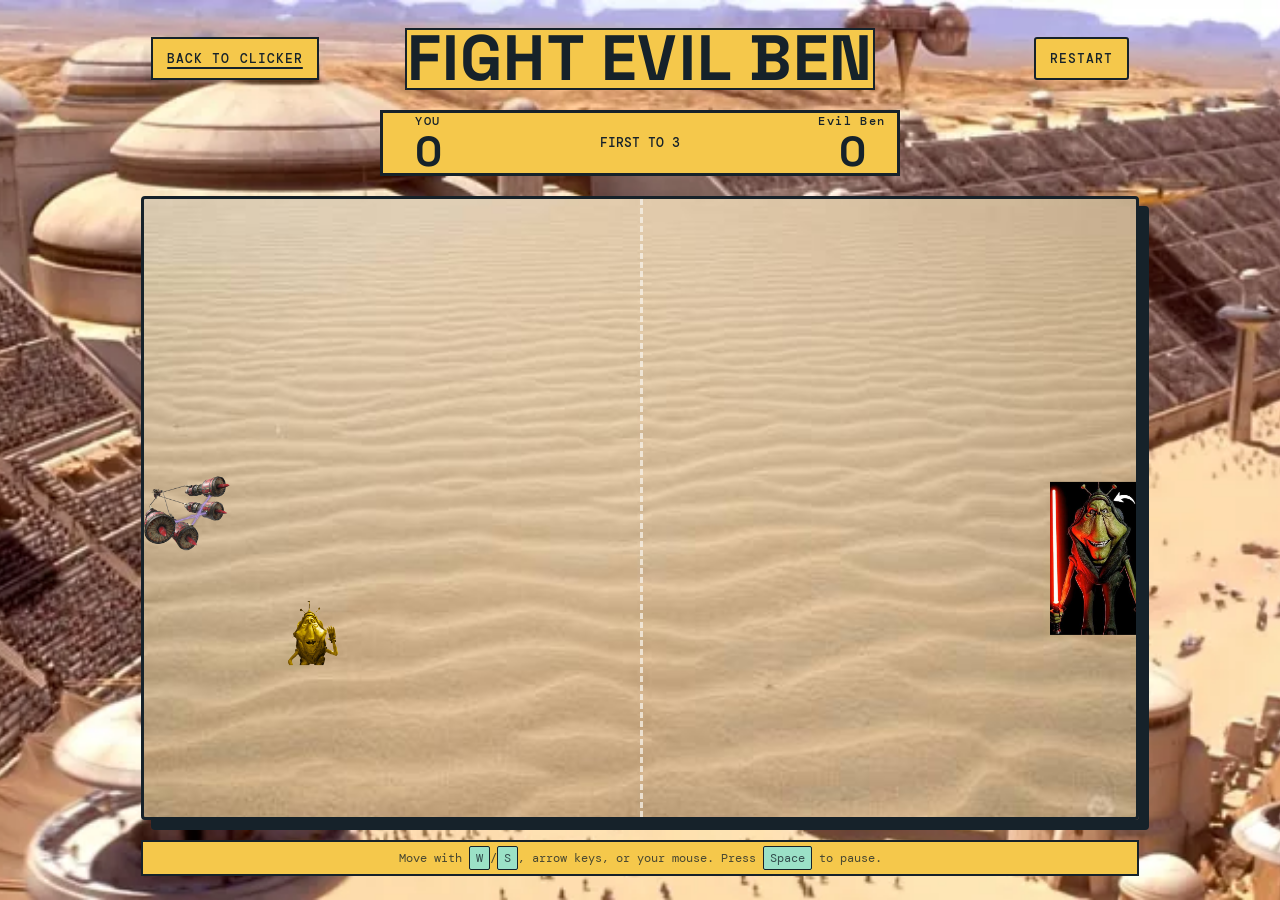
<file: pong.html>
<!doctype html>
<html lang="en">
<head>
    <meta charset="utf-8">
    <meta name="viewport" content="width=device-width, initial-scale=1">
    <title>Ben Pong</title>
    <link rel="stylesheet" href="pong.css">
</head>
<body>
    <main class="pong-page">
        <header class="pong-header">
            <a class="back-link" href="index.html">Back to clicker</a>
            <div>
                <h1>FIGHT EVIL BEN</h1>
            </div>
            <button id="restart-pong" class="restart-button" type="button">Restart</button>
        </header>

        <section class="scoreboard" aria-label="Pong score">
            <div><span class="score-label">YOU</span><strong id="player-score">0</strong></div>
            <p id="pong-status">First to 7</p>
            <div><span class="score-label">Evil Ben</span><strong id="cpu-score">0</strong></div>
        </section>

        <section class="pong-arena" aria-label="Pong game">
            <div class="center-line" aria-hidden="true"></div>
            <img id="player-paddle" class="pong-ben paddle" src="assets/bt310_quadra.png" alt="Your Ben paddle">
            <img id="cpu-paddle" class="pong-ben paddle" src="assets/evil_ben.png" alt="CPU Ben paddle">
            <img id="pong-ball" class="pong-ben ball" src="assets/gold_ben.png" alt="Ben Pong ball">
        </section>

        <p class="controls">Move with <kbd>W</kbd>/<kbd>S</kbd>, arrow keys, or your mouse. Press <kbd>Space</kbd> to pause.</p>
    </main>
    <script src="pong.js"></script>
</body>
</html>
</file>
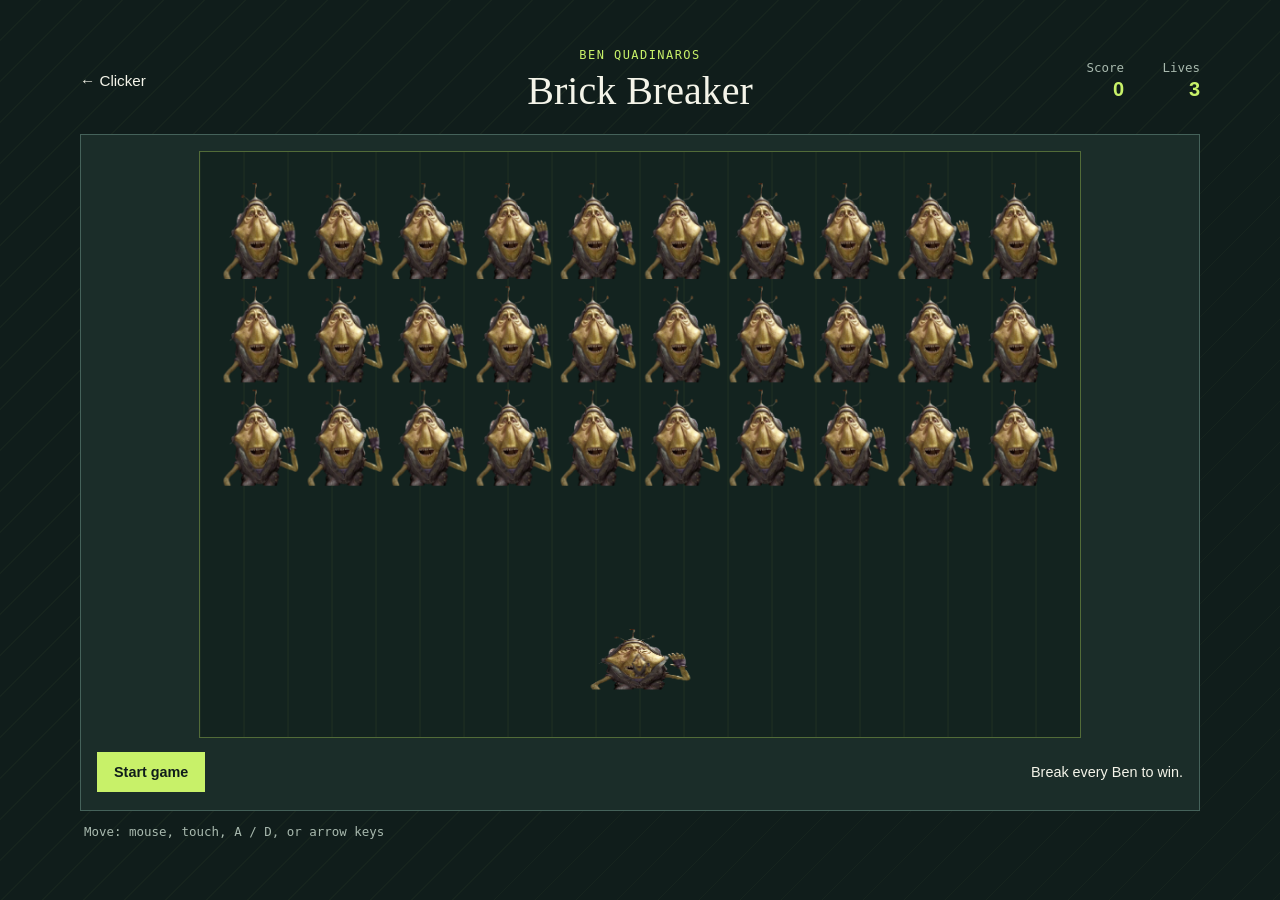
<file: minigames/brick_breaker/brick_breaker.html>
<!doctype html>
<html lang="en">
<head>
    <meta charset="UTF-8">
    <meta name="viewport" content="width=device-width, initial-scale=1.0">
    <title>Ben Brick Breaker</title>
    <link rel="stylesheet" href="brick_breaker.css">
</head>
<body>
    <main class="game-shell">
        <header class="game-header">
            <a class="back-button" href="../../index.html">&larr; Clicker</a>
            <div class="title-block">
                <p class="eyebrow">BEN QUADINAROS</p>
                <h1>Brick Breaker</h1>
            </div>
            <div class="scoreboard" aria-live="polite">
                <div><span>Score</span><strong id="score">0</strong></div>
                <div><span>Lives</span><strong id="lives">3</strong></div>
            </div>
        </header>

        <section class="game-panel" aria-label="Brick breaker game">
            <canvas id="gameCanvas" width="960" height="640" aria-label="Ben Brick Breaker playfield">
                Your browser does not support canvas.
            </canvas>
            <div class="game-actions">
                <button id="startButton" type="button">Start game</button>
                <p id="gameMessage" role="status">Break every Ben to win.</p>
            </div>
        </section>

        <footer class="game-footer">
            <span>Move: mouse, touch, A / D, or arrow keys</span>
        </footer>
    </main>
</body>
<script src="brick_breaker.js" defer></script>
</html>
</file>
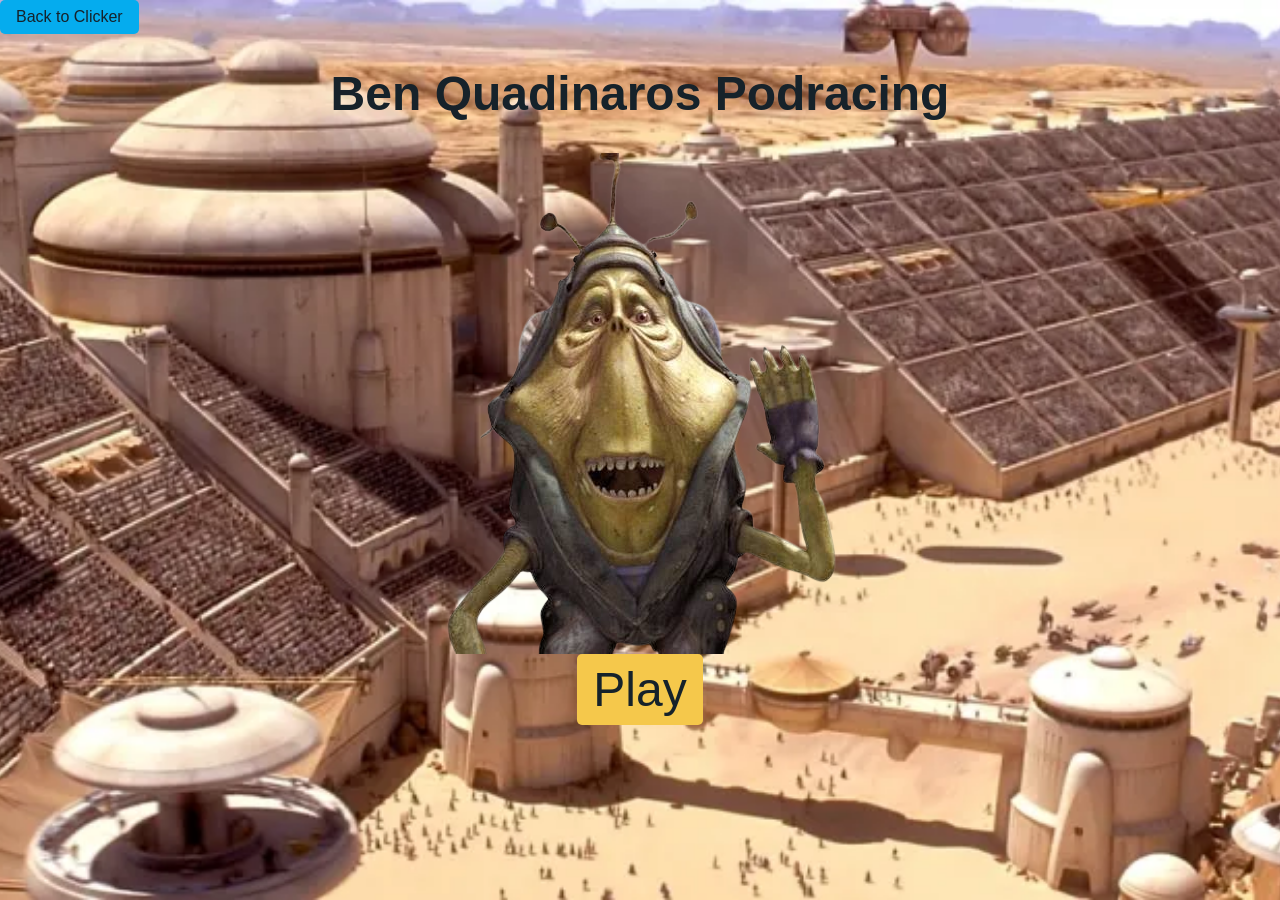
<file: minigames/podracing/podracing.html>
<!doctype html>
<html lang="en">
<head>
    <meta charset="UTF-8">
    <meta name="viewport" content="width=device-width, initial-scale=1.0">
    <title>Ben Quadinaros Podracing</title>
    <link rel="stylesheet" href="podracing.css">
</head>
<body>
    <button class="backButton" id="backButton">Back to Clicker</button>
    <h1>Ben Quadinaros Podracing</h1>
    <img class="ben" src="../../assets/ben.png" alt="Ben Quadinaros">
    <div></div>
    <button class="playButton" id="playButton">Play</button>
</body>
<script src="podracing.js"></script>

</html>
</file>
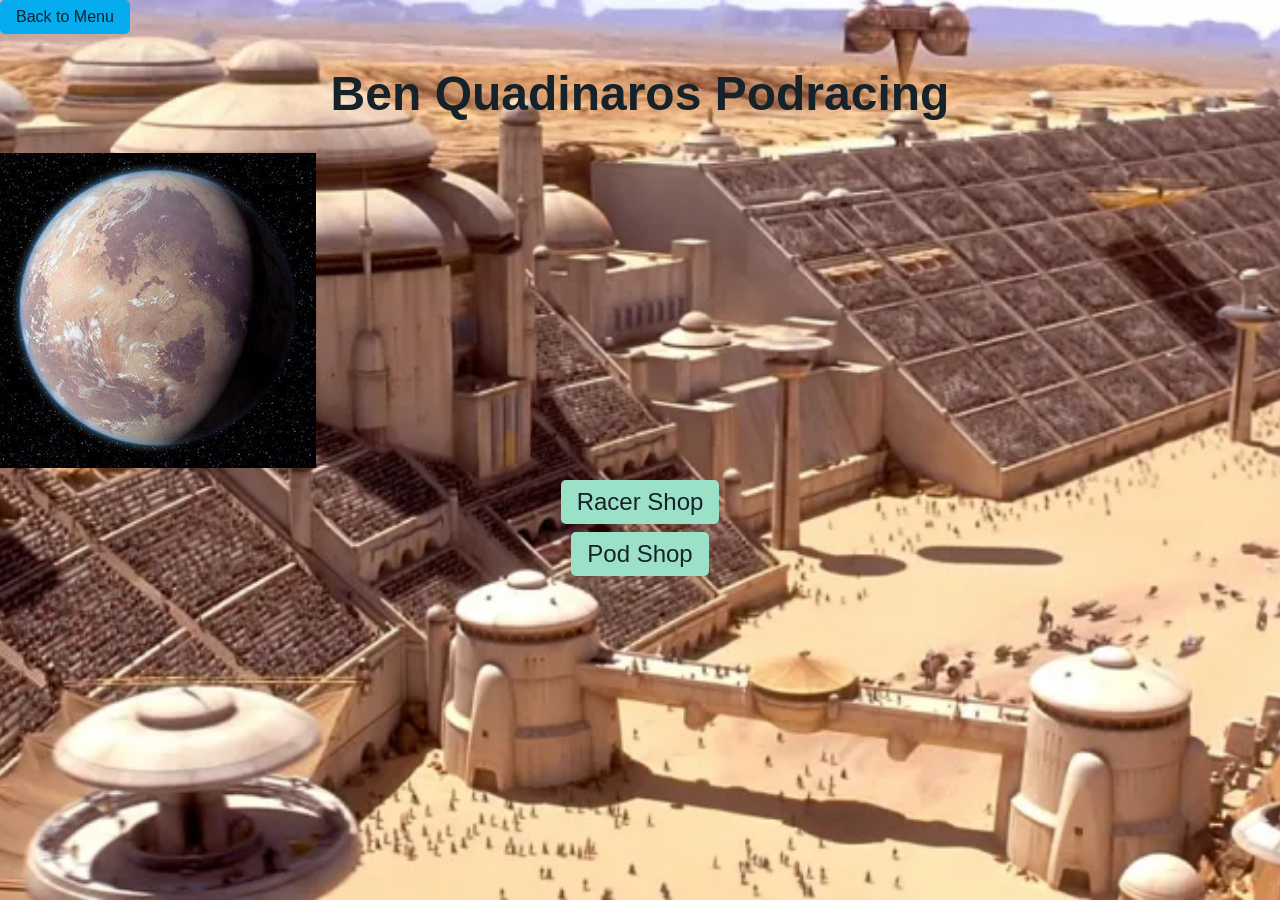
<file: minigames/podracing/podracing_game.html>
<!DOCTYPE html>
<html lang="en">
<head>
    <meta charset="UTF-8">
    <meta name="viewport" content="width=device-width, initial-scale=1.0">
    <title>Ben Quadinaros Podracing</title>
    <link rel="stylesheet" href="podracing.css">
</head>
<body>
    <button class="backButton" id="menuButton">Back to Menu</button>
    <h1>Ben Quadinaros Podracing</h1>
    <img id="tatooine" src="../../assets/tatooine.jpg" alt="Ben Quadinaros">
    <div></div>
    <button class="shopButton" id="racerShopButton">Racer Shop</button>
    <button class="shopButton" id="podShopButton">Pod Shop</button>
</body>
<script src="podracing.js"></script>

</html>
</file>
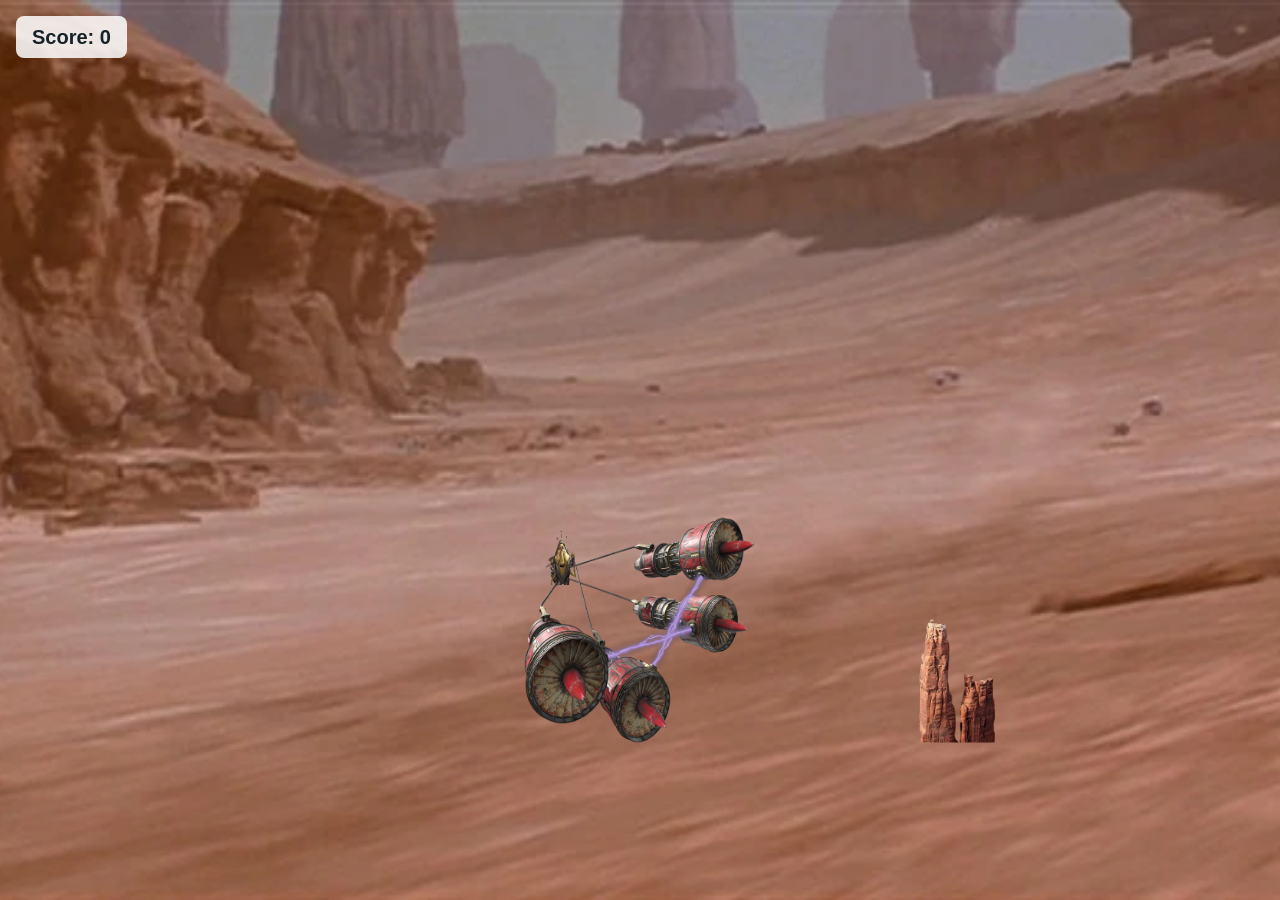
<file: minigames/podracing/racing.html>
<!DOCTYPE html>
<html lang="en">

<head>
    <meta charset="UTF-8">
    <meta name="viewport" content="width=device-width, initial-scale=1.0">
    <title>Ben Quadinaros Podracing</title>
    <link rel="stylesheet" href="racing.css">
</head>
<body>
    <audio id="raceAudio" src="../../assets/racing.wav" loop></audio>
    <div class="race-score" aria-live="polite">Score: <span id="raceScore">0</span></div>
    <div>
    <img class="pod" id = "pod" src="../../assets/bt310_quadra.png" alt="BT310 Quadra">
    <img class="ben" id = "ben" src="../../assets/ben.png" alt="Ben Quadinaros">
    </div>
    <img class="obstacle" id = "obstacle" src="../../assets/rock_spire.png" alt="Obstacle">
    <section class="game-over" id="gameOver" role="alertdialog" aria-labelledby="gameOverTitle" hidden>
        <h1 id="gameOverTitle">Race Over</h1>
        <p>Your pod hit an obstacle.</p>
        <button id="restartButton" type="button">Back to Menu</button>
    </section>
</body>
<script src="podracing.js"></script>
</html>
</file>
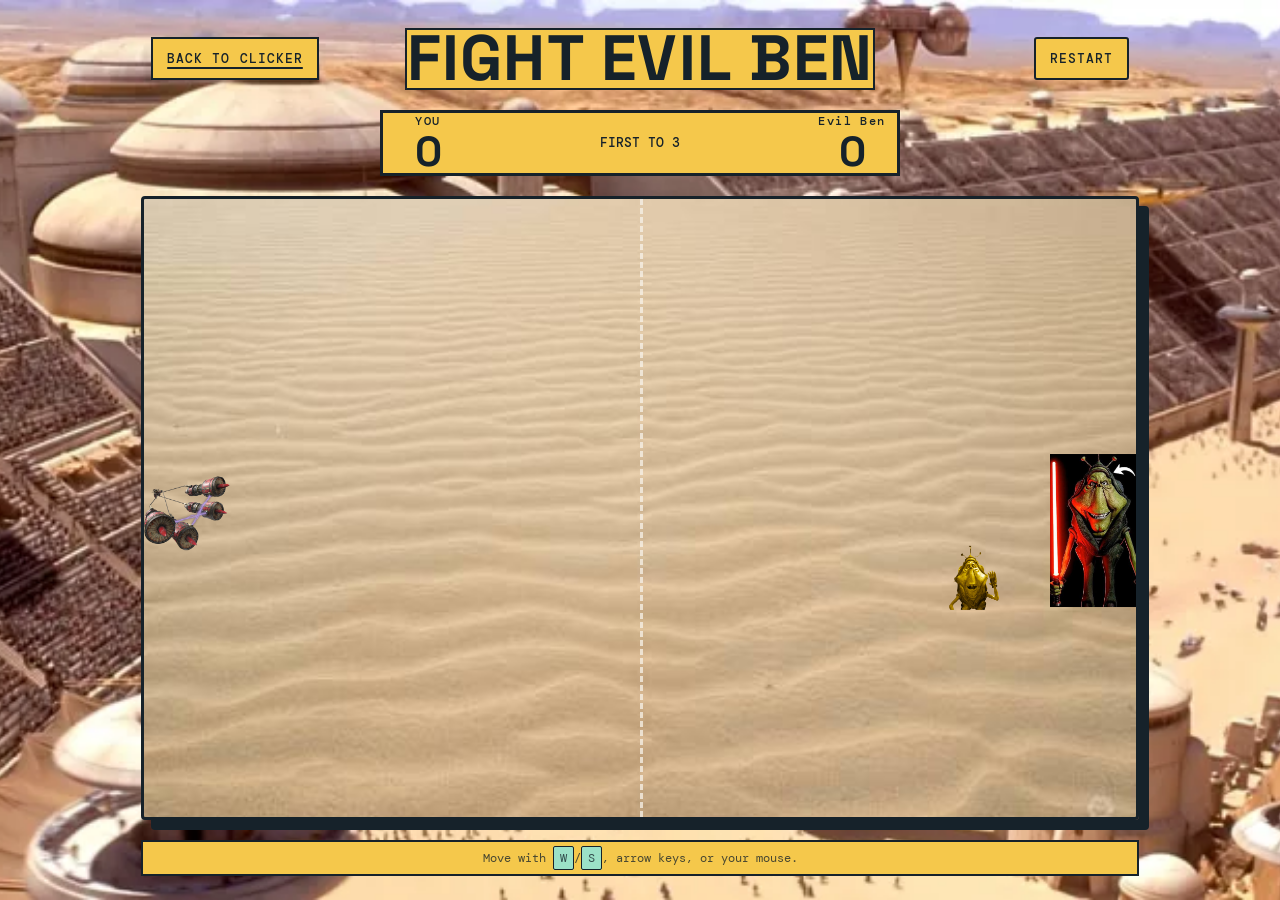
<file: minigames/pong/pong.html>
<!doctype html>
<html lang="en">
<head>
    <meta charset="utf-8">
    <meta name="viewport" content="width=device-width, initial-scale=1">
    <title>Ben Pong</title>
    <link rel="stylesheet" href="pong.css">
</head>
<body>
    <main class="pong-page">
        <header class="pong-header">
            <a class="back-link" href="../../index.html">Back to clicker</a>
            <div>
                <h1>FIGHT EVIL BEN</h1>
            </div>
            <button id="restart-pong" class="restart-button" type="button">Restart</button>
        </header>

        <section class="scoreboard" aria-label="Pong score">
            <div><span class="score-label">YOU</span><strong id="player-score">0</strong></div>
            <p id="pong-status">First to 7</p>
            <div><span class="score-label">Evil Ben</span><strong id="cpu-score">0</strong></div>
        </section>

        <section class="pong-arena" aria-label="Pong game">
            <div class="center-line" aria-hidden="true"></div>
            <img id="player-paddle" class="pong-ben paddle" src="../../assets/bt310_quadra.png" alt="Your Ben paddle">
            <img id="cpu-paddle" class="pong-ben paddle" src="../../assets/evil_ben.png" alt="CPU Ben paddle">
            <img id="pong-ball" class="pong-ben ball" src="../../assets/gold_ben.png" alt="Ben Pong ball">
        </section>

        <p class="controls">Move with <kbd>W</kbd>/<kbd>S</kbd>, arrow keys, or your mouse.</p>
    </main>
    <script src="pong.js"></script>
</body>
</html>
</file>
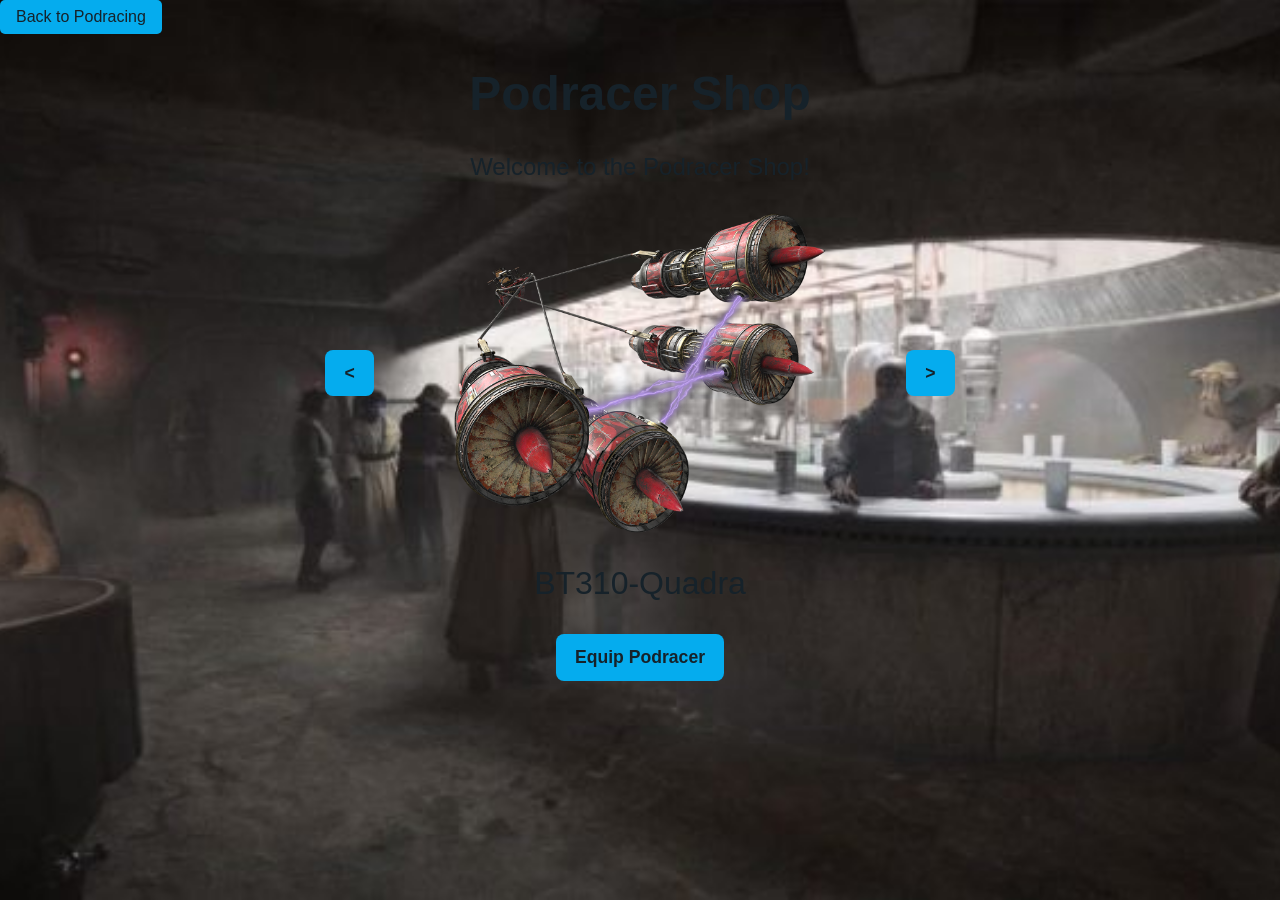
<file: minigames/podracing/shops/pod_shop.html>
<!DOCTYPE html>
<html lang="en">
<head>
    <meta charset="UTF-8">
    <meta name="viewport" content="width=device-width, initial-scale=1.0">
    <title>Podracer Shop</title>
    <link rel="stylesheet" href="shops.css">
</head>
<body>
    <button class="backButton" id="backButton">Back to Podracing</button>
    <h1>Podracer Shop</h1>
    <p class="welcome">Welcome to the Podracer Shop!</p>
    <div class="shop-gallery">
        <button class="previousButton" id="previousButton">&lt;</button>
        <img src="../../../assets/bt310_quadra.png" alt="Podracer Image" class="podracer-image">
        <button class="nextButton" id="nextButton">&gt;</button>
    </div>
    <p class="podracer-label">BT310-Quadra</p>
    <button class="equipButton" id="equipButton">Equip Podracer</button>
</body>
<script src="shops.js"></script>
</html>
</file>
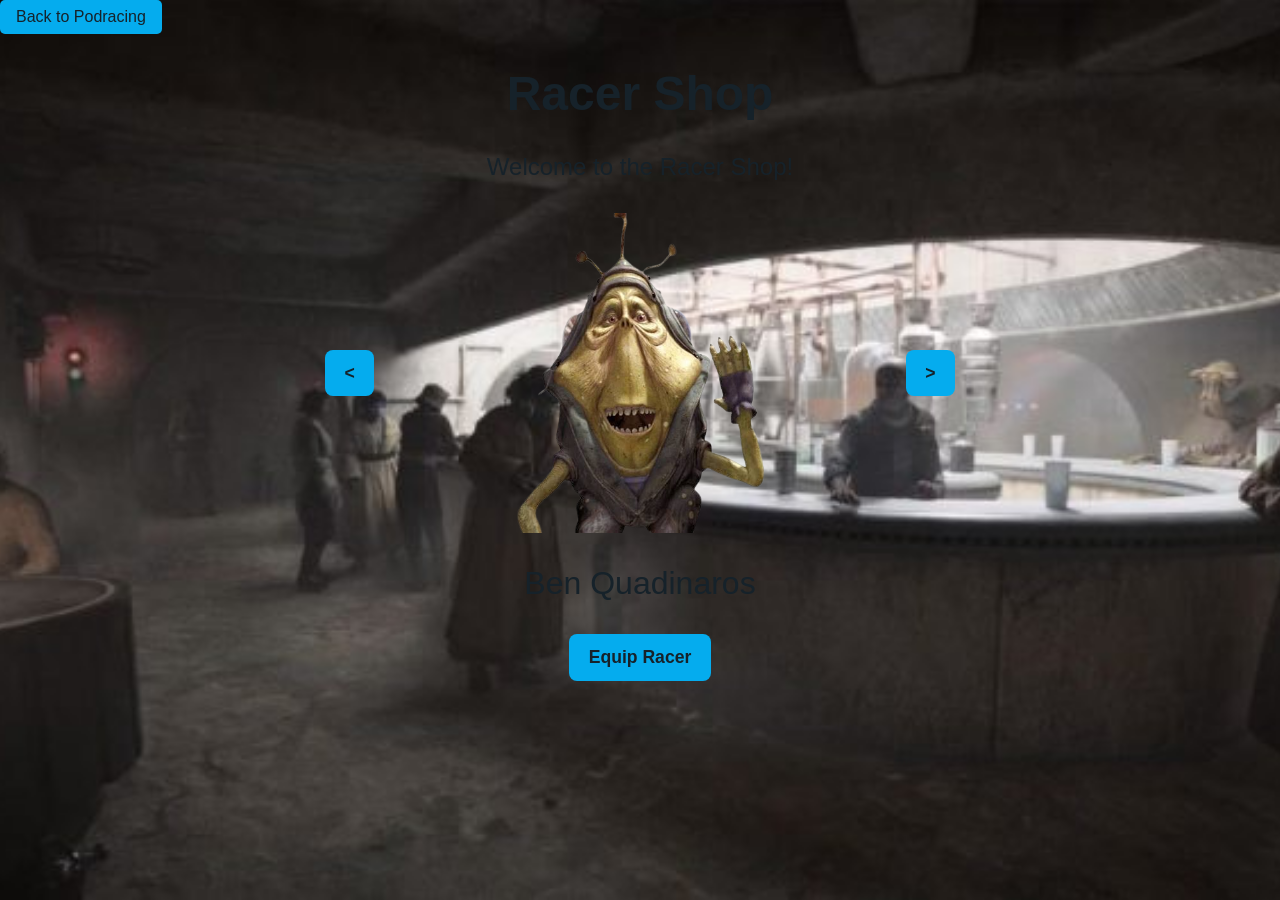
<file: minigames/podracing/shops/racer_shop.html>
<!DOCTYPE html>
<html lang="en">
<head>
    <meta charset="UTF-8">
    <meta name="viewport" content="width=device-width, initial-scale=1.0">
    <title>Racer Shop</title>
    <link rel="stylesheet" href="shops.css">
</head>
<body>
    <button class="backButton" id="backButton">Back to Podracing</button>
    <h1>Racer Shop</h1>
    <p class="welcome">Welcome to the Racer Shop!</p>
    <div class="shop-gallery">
        <button class="previousButton" id="previousButton">&lt;</button>
        <img src="../../../assets/ben.png" alt="Racer Image" class="racer-image">
        <button class="nextButton" id="nextButton">&gt;</button>
    </div>
    <p class="racer-label">Ben Quadinaros</p>
    <button class="equipButton" id="equipButton">Equip Racer</button>
</body>
<script src="shops.js"></script>
</html>
</file>
<file: pong.css>
@import url('https://fonts.googleapis.com/css2?family=DM+Mono:wght@400;500&family=Space+Grotesk:wght@500;700&display=swap');

:root {
    --ink: #16222a;
    --cream:rgb(5, 172, 238) ;
    --coral: rgb(5, 172, 238);
    --mint: #9be1c7;
    --yellow: #f5c84b;
}

* { box-sizing: border-box; }

body {
    min-height: 100vh;
    margin: 0;
    color: var(--ink);
    background: var(--cream);
    background: url("assets/podrace.png") center / cover no-repeat;
    font-family: 'Space Grotesk', sans-serif;
}

.pong-page {
    width: min(1100px, 100%);
    min-height: 100vh;
    margin: 0 auto;
    padding: 28px clamp(18px, 4vw, 56px) 24px;
    display: flex;
    flex-direction: column;
    gap: 20px;
}

.pong-header,
.scoreboard {
    display: flex;
    align-items: center;
    justify-content: space-between;
    gap: 20px;
}

.pong-header {
    display: grid;
    grid-template-columns: 1fr auto 1fr;
    padding: 0 10px;
}

.pong-header > div {
    grid-column: 2;
}

.pong-header .restart-button {
    justify-self: end;
}

.back-link,
.restart-button {
    color: var(--ink);
    font: 500 13px 'DM Mono', monospace;
    text-transform: uppercase;
    letter-spacing: .08em;
}

.back-link { 
    text-decoration-thickness: 2px; 
    text-underline-offset: 4px; 
    border: 2px solid var(--ink);
    background: var(--yellow);
    padding: 11px 14px;
    justify-self: start;
}
.back-link:hover { background: var(--mint); }


h1 {
    margin: 0;
    font-size: clamp(30px, 6vw, 64px);
    line-height: .9;
    text-align: center;
    letter-spacing: .02em;
    border: 2px solid var(--ink);
    background: var(--yellow);
}

.restart-button {
    padding: 11px 14px;
    border: 2px solid var(--ink);
    border-radius: 3px;
    background: var(--yellow);
    cursor: pointer;
}

.restart-button:hover { background: var(--mint); }

.scoreboard {
    max-width: 520px;
    width: 100%;
    margin: 0 auto;
    text-align: center;
    border: 3px solid var(--ink);
    background: var(--yellow);
}

.scoreboard > div { display: grid; gap: 2px; min-width: 90px; }
.score-label { font: 500 12px 'DM Mono', monospace; letter-spacing: .12em; }
.scoreboard strong { font-size: 42px; line-height: 1; }
.scoreboard p { margin: 0; font: 500 13px 'DM Mono', monospace; text-transform: uppercase; }

.pong-arena {
    position: relative;
    width: 100%;
    flex: 1;
    min-height: min(62vh, 600px);
    overflow: hidden;
    border: 3px solid var(--ink);
    border-radius: 4px;
    background: url("assets/sand.jpeg") center / cover no-repeat;
    box-shadow: 10px 10px 0 var(--ink);
    touch-action: none;
}

.center-line {
    position: absolute;
    top: 0;
    bottom: 0;
    left: 50%;
    border-left: 3px dashed rgba(247, 242, 232, .75);
}

.pong-ben {
    position: absolute;
    left: 0;
    top: 0;
    object-fit: contain;
    user-select: none;
    pointer-events: none;
}

.paddle { width: clamp(52px, 8vw, 86px); height: clamp(110px, 20vh, 170px); }
#player-paddle { left: 0; }
#cpu-paddle { left: auto; right: 0; }
.ball { width: clamp(42px, 6vw, 64px); height: clamp(42px, 6vw, 64px); }

.controls {
    margin: 0;
    color: rgba(22, 34, 42, .78);
    font: 400 12px 'DM Mono', monospace;
    text-align: center;
    border: 2px solid var(--ink);
    background: var(--yellow);
    padding: 8px 12px;
}

kbd {
    padding: 3px 6px;
    border: 1px solid var(--ink);
    border-radius: 2px;
    background: var(--mint);
    font: inherit;
}

@media (max-width: 600px) {
    .pong-page { padding-top: 18px; gap: 14px; }
    .pong-header { align-items: center; }
    .back-link { max-width: 20px;  }
    .restart-button { padding: 9px 8px; }
    .pong-arena { min-height: 60vh; box-shadow: 6px 6px 0 var(--ink); }
    .controls { line-height: 1.8; }
}
</file>
<file: minigames/brick_breaker/brick_breaker.css>
:root {
	color-scheme: dark;
	--ink: #101d1b;
	--panel: #1b2d29;
	--line: #45625a;
	--lime: #c8f169;
	--paper: #f4f4e9;
	--muted: #a8b9ae;
}

* {
	box-sizing: border-box;
}

body {
	height: 100vh;
	height: 100dvh;
	overflow: hidden;
	margin: 0;
	padding: clamp(1rem, 4vw, 3rem);
	color: var(--paper);
	background-color: var(--ink);
	background-image: repeating-linear-gradient(135deg, transparent 0 28px, rgb(200 241 105 / 3%) 28px 29px);
	font-family: "Trebuchet MS", sans-serif;
}

.game-shell {
	width: min(100%, 1120px);
	height: 100%;
	margin: 0 auto;
	display: grid;
	grid-template-rows: auto minmax(0, 1fr) auto;
}

.game-header {
	display: grid;
	grid-template-columns: 1fr auto 1fr;
	align-items: center;
	gap: 1.5rem;
	margin-bottom: 1.25rem;
}

.back-button {
	justify-self: start;
	color: var(--paper);
	text-decoration: none;
	font-size: 0.95rem;
}

.back-button:hover {
	color: var(--lime);
}

.title-block {
	text-align: center;
}

.eyebrow {
	margin: 0 0 0.3rem;
	color: var(--lime);
	font-family: monospace;
	font-size: 0.75rem;
	letter-spacing: 0.12em;
}

h1 {
	margin: 0;
	font-family: Georgia, serif;
	font-size: clamp(1.55rem, 4vw, 2.5rem);
	font-weight: 500;
}

.scoreboard {
	display: flex;
	justify-self: end;
	gap: 1.25rem;
}

.scoreboard div {
	display: grid;
	gap: 0.2rem;
	min-width: 3.5rem;
	text-align: right;
}

.scoreboard span,
.game-footer {
	color: var(--muted);
	font-family: monospace;
	font-size: 0.78rem;
}

.scoreboard strong {
	color: var(--lime);
	font-size: 1.25rem;
	font-variant-numeric: tabular-nums;
}

.game-panel {
	min-height: 0;
	display: grid;
	grid-template-rows: minmax(0, 1fr) auto;
	padding: clamp(0.5rem, 1.5vw, 1rem);
	border: 1px solid var(--line);
	background: var(--panel);
}

canvas {
	display: block;
	width: auto;
	height: auto;
	max-width: 100%;
	max-height: 100%;
	aspect-ratio: 3 / 2;
	justify-self: center;
	align-self: center;
	border: 1px solid rgb(200 241 105 / 35%);
	background: #13231f;
	touch-action: none;
}

.game-actions {
	display: flex;
	align-items: center;
	gap: 0.75rem;
	min-height: 3.5rem;
	padding-top: 0.75rem;
}

button {
	min-height: 2.5rem;
	padding: 0 1rem;
	border: 1px solid var(--lime);
	background: var(--lime);
	color: var(--ink);
	font: 700 0.9rem "Trebuchet MS", sans-serif;
	cursor: pointer;
}

button:hover:not(:disabled) {
	background: #def7a8;
}

button:disabled {
	border-color: var(--line);
	background: transparent;
	color: var(--muted);
	cursor: not-allowed;
}

#gameMessage {
	margin: 0 0 0 auto;
	color: var(--paper);
	font-size: 0.9rem;
	text-align: right;
}

.game-footer {
	display: flex;
	justify-content: space-between;
	gap: 1rem;
	padding: 0.8rem 0.25rem;
}

@media (max-width: 640px) {
	body {
		padding: 1rem 0.75rem;
	}

	.game-header {
		grid-template-columns: 1fr auto;
		gap: 0.8rem;
	}

	.title-block {
		grid-column: 1 / -1;
		grid-row: 1;
	}

	.back-button,
	.scoreboard {
		grid-row: 2;
	}

	.game-actions {
		flex-wrap: wrap;
	}

	#gameMessage {
		flex-basis: 100%;
		margin: 0;
		text-align: left;
	}

	.game-footer {
		flex-direction: column;
		gap: 0.35rem;
	}
}
</file>
<file: minigames/podracing/podracing.css>
:root{
    --ink: #16222a;
    --blue:rgb(5, 172, 238) ;
    --mint: #9be1c7;
    --yellow: #f5c84b;
}
html, body {
    min-height: 100vh;
    margin: 0;
    color: var(--ink);
    background: url("../../assets/podrace.png") center / cover no-repeat;
    font-family: 'Space Grotesk', sans-serif;
}

h1 {
    text-align: center;
    margin-top: 2rem;
    font-family: 'Space Grotesk', sans-serif;
    font-size: 3rem;
    color: var(--ink);
}
.ben {
    /* `auto` for both, so the image keeps its natural 399x501 shape and the
       two max- rules below shrink it proportionally when space is tight. */
    display: block;
    margin: 0 auto;
    width: auto;
    height: auto;
    max-width: 90%;
    max-height: 100%;       /* never taller than the arena, so he cannot
                               overflow and force the column to scroll */
}
.backButton {
    padding: 0.5rem 1rem;
    font-size: 1rem;
    background-color: var(--blue);
    color: var(--ink);
    border: none;
    border-radius: 5px;
    cursor: pointer;
}
.playButton {
    display: block;
    margin: 0 auto;
    padding: 0.5rem 1rem;
    font-size: 3rem;
    background-color: var(--yellow);
    color: var(--ink);
    border: none;
    border-radius: 5px;
    cursor: pointer;
}
.shopButton {
    display: block;
    margin: 0.5rem auto;
    padding: 0.5rem 1rem;
    font-size: 1.5rem;
    background-color: var(--mint);
    color: var(--ink);
    border: none;
    border-radius: 5px;
    cursor: pointer;
}
</file>
<file: minigames/podracing/racing.css>
:root{
    --ink: #16222a;
    --blue:rgb(5, 172, 238) ;
    --mint: #9be1c7;
    --yellow: #f5c84b;
}
html, body {
    min-height: 100vh;
    margin: 0;
    color: var(--ink);
    background: url("../../assets/tatooine_race.webp") center / cover no-repeat;
    /*background: url("../../assets/grid.png") center / cover no-repeat;*/
    font-family: 'Space Grotesk', sans-serif;
}

h1 {
    text-align: center;
    margin-top: 2rem;
    font-family: 'Space Grotesk', sans-serif;
    font-size: 3rem;
    color: var(--ink);
}
.pod {
    position: absolute;
    top: 70%;
    left: 50%;
    transform: translate(-50%, -50%);
    width: 18%;
    height: 25%;
    max-width: 90vw;
    max-height: 90vh;
}
.ben {
    position: absolute;
    top: 62%;
    left: 44%;
    transform: translate(-50%, -50%);
    width: 2%;
    height: 6%;
    max-width: 90vw;
    max-height: 90vh;
}
.obstacle {
    position: absolute;
    top: 70%;
    left: 0;
    transform: translateY(-50%);
    width: 18%;
    height: 25%;
    max-width: 90vw;
    max-height: 90vh;
    object-fit: contain;
    visibility: hidden;
    pointer-events: none;
}
.obstacle.is-active {
    visibility: visible;
}
.race-score {
    position: fixed;
    top: 1rem;
    left: 1rem;
    z-index: 1;
    padding: 0.6rem 1rem;
    border-radius: 8px;
    background: rgb(255 255 255 / 85%);
    font-size: 1.25rem;
    font-weight: 700;
}
.game-over {
    position: fixed;
    inset: 0;
    z-index: 1;
    display: flex;
    flex-direction: column;
    align-items: center;
    justify-content: center;
    background: rgb(22 34 42 / 75%);
    color: white;
    text-align: center;
}
.game-over[hidden] {
    display: none;
}
.game-over h1 {
    color: white;
}
.game-over button {
    padding: 0.8rem 1.2rem;
    border: 0;
    border-radius: 8px;
    background-color: var(--blue);
    color: var(--ink);
    cursor: pointer;
    font-size: 1.1rem;
    font-weight: 600;
}
</file>
<file: minigames/pong/pong.css>
@import url('https://fonts.googleapis.com/css2?family=DM+Mono:wght@400;500&family=Space+Grotesk:wght@500;700&display=swap');

:root {
    --ink: #16222a;
    --cream:rgb(5, 172, 238) ;
    --coral: rgb(5, 172, 238);
    --mint: #9be1c7;
    --yellow: #f5c84b;
}

* { box-sizing: border-box; }

body {
    min-height: 100vh;
    margin: 0;
    color: var(--ink);
    background: var(--cream);
    background: url("../../assets/podrace.png") center / cover no-repeat;
    font-family: 'Space Grotesk', sans-serif;
}

.pong-page {
    width: min(1100px, 100%);
    min-height: 100vh;
    margin: 0 auto;
    padding: 28px clamp(18px, 4vw, 56px) 24px;
    display: flex;
    flex-direction: column;
    gap: 20px;
}

.pong-header,
.scoreboard {
    display: flex;
    align-items: center;
    justify-content: space-between;
    gap: 20px;
}

.pong-header {
    display: grid;
    grid-template-columns: 1fr auto 1fr;
    padding: 0 10px;
}

.pong-header > div {
    grid-column: 2;
}

.pong-header .restart-button {
    justify-self: end;
}

.back-link,
.restart-button {
    color: var(--ink);
    font: 500 13px 'DM Mono', monospace;
    text-transform: uppercase;
    letter-spacing: .08em;
}

.back-link { 
    text-decoration-thickness: 2px; 
    text-underline-offset: 4px; 
    border: 2px solid var(--ink);
    background: var(--yellow);
    padding: 11px 14px;
    justify-self: start;
}
.back-link:hover { background: var(--mint); }


h1 {
    margin: 0;
    font-size: clamp(30px, 6vw, 64px);
    line-height: .9;
    text-align: center;
    letter-spacing: .02em;
    border: 2px solid var(--ink);
    background: var(--yellow);
}

.restart-button {
    padding: 11px 14px;
    border: 2px solid var(--ink);
    border-radius: 3px;
    background: var(--yellow);
    cursor: pointer;
}

.restart-button:hover { background: var(--mint); }

.scoreboard {
    max-width: 520px;
    width: 100%;
    margin: 0 auto;
    text-align: center;
    border: 3px solid var(--ink);
    background: var(--yellow);
}

.scoreboard > div { display: grid; gap: 2px; min-width: 90px; }
.score-label { font: 500 12px 'DM Mono', monospace; letter-spacing: .12em; }
.scoreboard strong { font-size: 42px; line-height: 1; }
.scoreboard p { margin: 0; font: 500 13px 'DM Mono', monospace; text-transform: uppercase; }

.pong-arena {
    position: relative;
    width: 100%;
    flex: 1;
    min-height: min(62vh, 600px);
    overflow: hidden;
    border: 3px solid var(--ink);
    border-radius: 4px;
    background: url("../../assets/sand.jpeg") center / cover no-repeat;
    box-shadow: 10px 10px 0 var(--ink);
    touch-action: none;
}

.center-line {
    position: absolute;
    top: 0;
    bottom: 0;
    left: 50%;
    border-left: 3px dashed rgba(247, 242, 232, .75);
}

.pong-ben {
    position: absolute;
    left: 0;
    top: 0;
    object-fit: contain;
    user-select: none;
    pointer-events: none;
}

.paddle { width: clamp(52px, 8vw, 86px); height: clamp(110px, 20vh, 170px); }
#player-paddle { left: 0; }
#cpu-paddle { left: auto; right: 0; }
.ball { width: clamp(42px, 6vw, 64px); height: clamp(42px, 6vw, 64px); }

.controls {
    margin: 0;
    color: rgba(22, 34, 42, .78);
    font: 400 12px 'DM Mono', monospace;
    text-align: center;
    border: 2px solid var(--ink);
    background: var(--yellow);
    padding: 8px 12px;
}

kbd {
    padding: 3px 6px;
    border: 1px solid var(--ink);
    border-radius: 2px;
    background: var(--mint);
    font: inherit;
}

@media (max-width: 600px) {
    .pong-page { padding-top: 18px; gap: 14px; }
    .pong-header { align-items: center; }
    .back-link { max-width: 20px;  }
    .restart-button { padding: 9px 8px; }
    .pong-arena { min-height: 60vh; box-shadow: 6px 6px 0 var(--ink); }
    .controls { line-height: 1.8; }
}
</file>
<file: minigames/podracing/shops/shops.css>
:root{
    --ink: #16222a;
    --blue:rgb(5, 172, 238) ;
    --mint: #9be1c7;
    --yellow: #f5c84b;
}
html, body {
    min-height: 100vh;
    margin: 0;
    color: var(--ink);
    background: url("../../../assets/cantina.jpg") center / cover no-repeat;
    font-family: 'Space Grotesk', sans-serif;
}
h1 {
    text-align: center;
    margin-top: 2rem;
    font-family: 'Space Grotesk', sans-serif;
    font-size: 3rem;
    color: var(--ink);
}
.welcome {
    text-align: center;
    font-family: 'Space Grotesk', sans-serif;
    font-size: 1.5rem;
    color: var(--ink);
}
.backButton {
    padding: 0.5rem 1rem;
    font-size: 1rem;
    background-color: var(--blue);
    color: var(--ink);
    border: none;
    border-radius: 5px;
    cursor: pointer;
}
.shop-gallery {
    display: flex;
    align-items: center;
    justify-content: center;
    gap: 1rem;
    max-width: 980px;
    margin: 2rem auto;
}

.podracer-image, .racer-image {
    display: block;
    margin: 0;
    width: 500px;
    max-width: calc(100vw - 10rem);
    min-width: 0;
    height: 320px;
    object-fit: contain;
}
.podracer-label, .racer-label {
    text-align: center;
    font-family: 'Space Grotesk', sans-serif;
    font-size: 2rem;
    color: var(--ink);
}
.previousButton,
.nextButton{
    background-color: var(--blue);
    color: var(--ink);
    border: none;
    border-radius: 8px;
    padding: 0.8rem 1.2rem;
    font-size: 1.1rem;
    font-weight: 600;
    cursor: pointer;
    flex-shrink: 0;
}
.equipButton {
    display: block;
    margin: 1rem auto;
    padding: 0.8rem 1.2rem;
    font-size: 1.1rem;
    font-weight: 600;
    background-color: var(--blue);
    color: var(--ink);
    border: none;
    border-radius: 8px;
    cursor: pointer;
}
</file>
